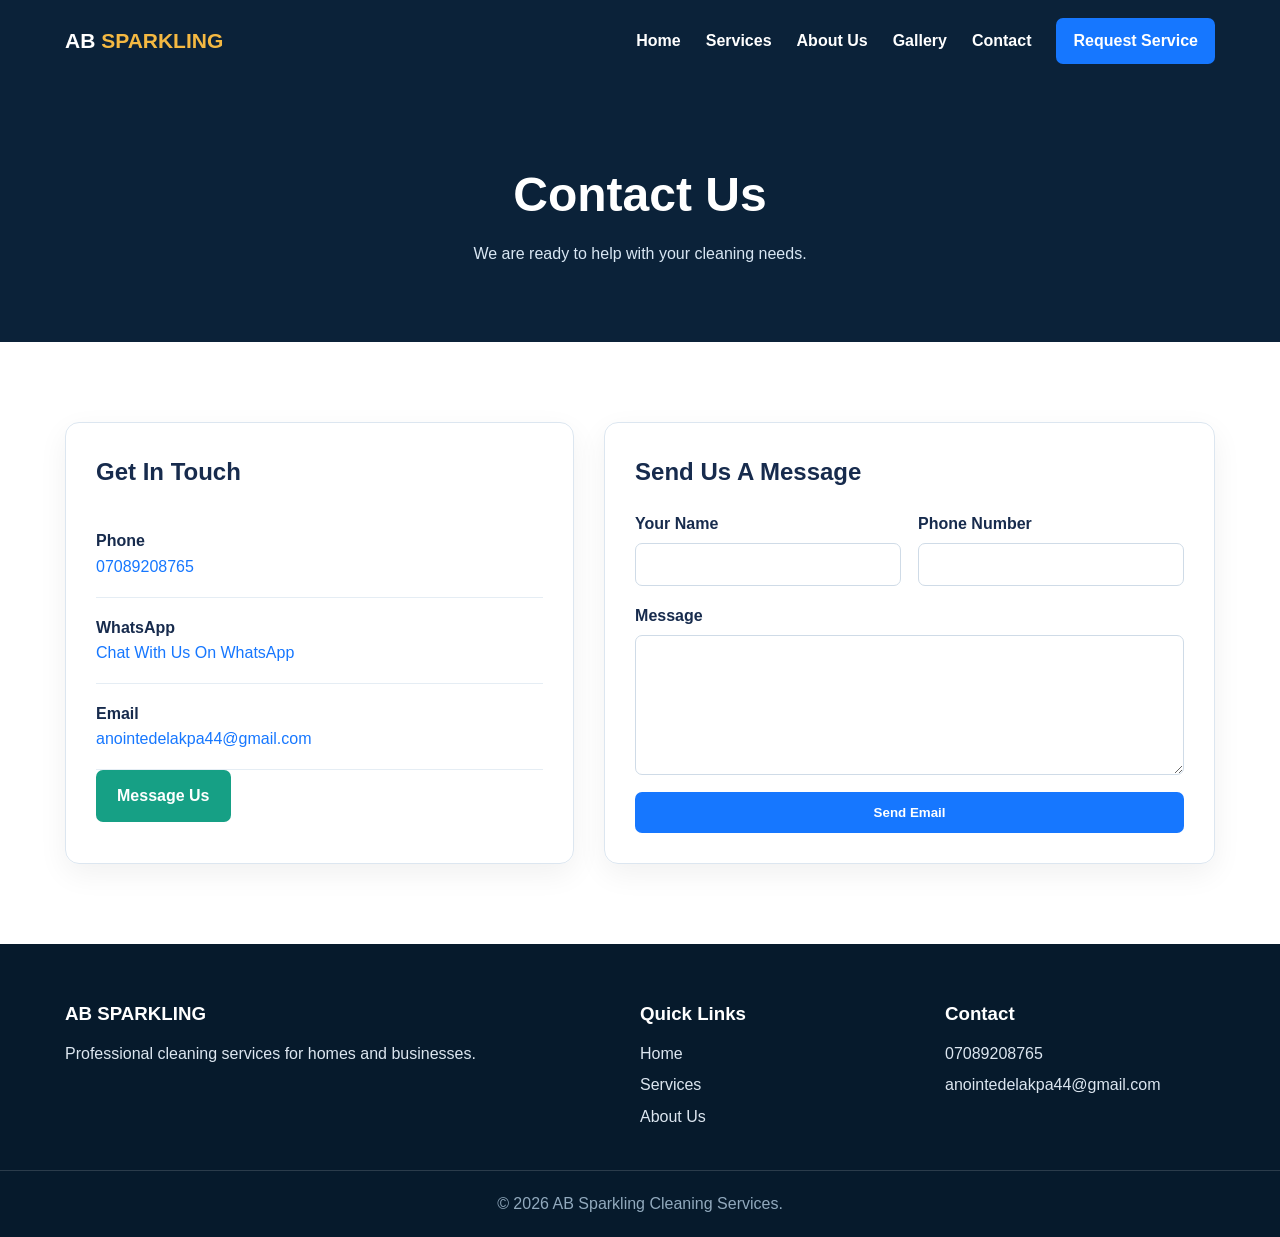
<file: contact.html>
<!DOCTYPE html>
<html lang="en">

<head>

    <meta charset="UTF-8">

    <meta name="viewport"
          content="width=device-width, initial-scale=1.0">

    <title>Contact Us | AB Sparkling Cleaning Services</title>

    <link rel="stylesheet" href="style.css">

</head>

<body>


<nav class="navbar">

    <div class="container nav-container">

        <a href="index.html" class="logo">
            AB <span>SPARKLING</span>
        </a>

        <div class="nav-links">

            <a href="index.html">Home</a>
            <a href="services.html">Services</a>
            <a href="about.html">About Us</a>
            <a href="gallery.html">Gallery</a>
            <a href="contact.html">Contact</a>

            <a href="request.html"
               class="nav-button">
                Request Service
            </a>

        </div>

    </div>

</nav>


<section class="page-header">

    <div class="container">

        <h1>
            Contact Us
        </h1>

        <p>
            We are ready to help with your cleaning needs.
        </p>

    </div>

</section>


<section class="section">

    <div class="container contact-grid">


        <div class="contact-box">

            <h2>
                Get In Touch
            </h2>


            <div class="contact-item">

                <strong>
                    Phone
                </strong>

                <a href="tel:07089208765">
                    07089208765
                </a>

            </div>


            <div class="contact-item">

                <strong>
                    WhatsApp
                </strong>

                <a
                href="https://wa.me/2347089208765"
                target="_blank">

                    Chat With Us On WhatsApp

                </a>

            </div>


            <div class="contact-item">

                <strong>
                    Email
                </strong>

                <a href="mailto:anointedelakpa44@gmail.com">

                    anointedelakpa44@gmail.com

                </a>

            </div>


            <a
            href="https://wa.me/2347089208765"
            target="_blank"
            class="btn whatsapp">

                Message Us

            </a>

        </div>


        <div class="contact-box">

            <h2>
                Send Us A Message
            </h2>


            <form
            action="mailto:anointedelakpa44@gmail.com"
            method="post"
            enctype="text/plain">


                <div class="form-grid">


                    <div class="field">

                        <label>
                            Your Name
                        </label>

                        <input
                        type="text"
                        name="Name"
                        required>

                    </div>


                    <div class="field">

                        <label>
                            Phone Number
                        </label>

                        <input
                        type="tel"
                        name="Phone"
                        required>

                    </div>


                    <div class="field full">

                        <label>
                            Message
                        </label>

                        <textarea
                        name="Message"
                        required>
                        </textarea>

                    </div>


                    <div class="field full">

                        <button
                        type="submit"
                        class="btn">

                            Send Email

                        </button>

                    </div>

                </div>

            </form>

        </div>

    </div>

</section>


<footer>

    <div class="container footer-grid">

        <div>

            <h3>AB SPARKLING</h3>

            <p>
                Professional cleaning services
                for homes and businesses.
            </p>

        </div>


        <div>

            <h3>Quick Links</h3>

            <a href="index.html">Home</a>
            <a href="services.html">Services</a>
            <a href="about.html">About Us</a>

        </div>


        <div>

            <h3>Contact</h3>

            <a href="tel:07089208765">
                07089208765
            </a>

            <a href="mailto:anointedelakpa44@gmail.com">
                anointedelakpa44@gmail.com
            </a>

        </div>

    </div>

    <div class="copyright">
        © 2026 AB Sparkling Cleaning Services.
    </div>

</footer>

</body>
</html>
</file>
<file: style.css>
* {
    margin: 0;
    padding: 0;
    box-sizing: border-box;
}


html {
    scroll-behavior: smooth;
}


body {
    font-family: Arial, Helvetica, sans-serif;
    color: #172b4d;
    background: #ffffff;
    line-height: 1.6;
}


a {
    text-decoration: none;
}


img {
    display: block;
    width: 100%;
}


.container {
    width: 90%;
    max-width: 1150px;
    margin: auto;
}


/* =========================
   NAVIGATION
========================= */

.navbar {
    background: #0b2239;
    padding: 18px 0;
    position: sticky;
    top: 0;
    z-index: 1000;
}


.nav-container {
    display: flex;
    align-items: center;
    justify-content: space-between;
}


.logo {
    color: white;
    font-size: 21px;
    font-weight: 800;
}


.logo span {
    color: #f5b942;
}


.nav-links {
    display: flex;
    align-items: center;
    gap: 25px;
}


.nav-links a {
    color: white;
    font-weight: 600;
}


.nav-links a:hover {
    color: #f5b942;
}


.nav-button {
    background: #1677ff;
    padding: 10px 17px;
    border-radius: 7px;
}


/* =========================
   HERO
========================= */

.hero {
    min-height: 650px;

    background:
        linear-gradient(
            rgba(5, 25, 43, 0.72),
            rgba(5, 25, 43, 0.58)
        ),

        url("https://images.unsplash.com/photo-1581578731548-c64695cc6952?auto=format&fit=crop&w=1800&q=85");

    background-size: cover;
    background-position: center;

    display: flex;
    align-items: center;
}


.hero-content {
    color: white;
    max-width: 720px;
}


.hero-label {
    color: #f5b942;
    font-size: 14px;
    font-weight: bold;
    letter-spacing: 2px;
}


.hero h1 {
    font-size: 70px;
    line-height: 1.05;
    margin: 18px 0;
}


.hero h1 span {
    color: #f5b942;
}


.hero-text {
    font-size: 19px;
    margin-bottom: 28px;
    max-width: 620px;
}


.hero-buttons {
    display: flex;
    gap: 10px;
    flex-wrap: wrap;
}


/* =========================
   BUTTON
========================= */

.btn {
    display: inline-block;
    background: #1677ff;
    color: white;

    padding: 13px 21px;

    border-radius: 7px;

    font-weight: bold;

    border: none;

    cursor: pointer;
}


.btn:hover {
    opacity: 0.9;
}


.whatsapp {
    background: #16a085;
}


.gold {
    background: #f5b942;
    color: #172b4d;
}


/* =========================
   SECTIONS
========================= */

.section {
    padding: 80px 0;
}


.light {
    background: #f5f8fb;
}


.section-heading {
    text-align: center;
    max-width: 700px;
    margin: 0 auto 45px;
}


.section-heading p {
    color: #1677ff;
    font-weight: bold;
    letter-spacing: 2px;
}


.section-heading h2 {
    font-size: 40px;
    margin: 8px 0;
}


.section-heading span {
    color: #61758a;
}


.section-label {
    color: #1677ff;
    font-weight: bold;
    letter-spacing: 2px;
}


/* =========================
   SERVICE CARDS
========================= */

.cards {
    display: grid;
    grid-template-columns: repeat(3, 1fr);
    gap: 25px;
}


.card {
    background: white;

    border: 1px solid #dce6f0;

    border-radius: 14px;

    overflow: hidden;

    box-shadow:
        0 10px 30px rgba(0, 0, 0, 0.07);
}


.card img {
    height: 230px;
    object-fit: cover;
}


.card-content {
    padding: 24px;
}


.card h3 {
    font-size: 23px;
    margin-bottom: 10px;
}


.card p {
    color: #61758a;
    margin-bottom: 17px;
}


.card a {
    color: #1677ff;
    font-weight: bold;
}


/* =========================
   ABOUT
========================= */

.about-section {
    padding: 85px 0;
    background: #f5f8fb;
}


.about-container {
    display: grid;
    grid-template-columns: 1fr 1fr;
    gap: 55px;
    align-items: center;
}


.about-image img {
    height: 450px;
    object-fit: cover;
    border-radius: 16px;
}


.about-text h2 {
    font-size: 42px;
    line-height: 1.15;
    margin: 12px 0 20px;
}


.about-text p:not(.section-label) {
    color: #61758a;
    margin-bottom: 16px;
}


/* =========================
   PAGE HEADER
========================= */

.page-header {
    background: #0b2239;
    color: white;
    text-align: center;

    padding: 75px 0;
}


.page-header h1 {
    font-size: 48px;
}


.page-header p {
    color: #d8e6f3;
    margin-top: 8px;
}


/* =========================
   SERVICE PAGE
========================= */

.service-list {
    display: grid;
    gap: 28px;
}


.service-box {
    display: grid;
    grid-template-columns: 1fr 1fr;

    border: 1px solid #dce6f0;

    border-radius: 16px;

    overflow: hidden;

    box-shadow:
        0 10px 30px rgba(0, 0, 0, 0.06);
}


.service-box:nth-child(even) img {
    order: 2;
}


.service-box img {
    height: 340px;
    object-fit: cover;
}


.service-content {
    padding: 35px;
}


.service-content small {
    color: #1677ff;
    font-weight: bold;
}


.service-content h2 {
    font-size: 32px;
    margin: 8px 0 13px;
}


.service-content p {
    color: #61758a;
    margin-bottom: 20px;
}


/* =========================
   GALLERY
========================= */

.gallery {
    display: grid;

    grid-template-columns:
        repeat(3, 1fr);

    gap: 18px;
}


.gallery img {
    height: 280px;
    object-fit: cover;
    border-radius: 12px;

    transition: 0.3s;
}


.gallery img:hover {
    transform: scale(1.02);
}


/* =========================
   CONTACT
========================= */

.contact-grid {
    display: grid;

    grid-template-columns:
        1fr 1.2fr;

    gap: 30px;
}


.contact-box {
    border: 1px solid #dce6f0;

    border-radius: 14px;

    padding: 30px;

    box-shadow:
        0 10px 30px rgba(0,0,0,.06);
}


.contact-box h2 {
    margin-bottom: 20px;
}


.contact-item {
    padding: 17px 0;

    border-bottom:
        1px solid #e5edf4;
}


.contact-item strong {
    display: block;
}


.contact-item a {
    color: #1677ff;
}


.request-image img {
    height: 380px;
    object-fit: cover;
    border-radius: 12px;
}


.request-image h2 {
    margin-top: 20px;
    margin-bottom: 10px;
}


.request-image p {
    color: #61758a;
}


/* =========================
   FORM
========================= */

.form-grid {
    display: grid;

    grid-template-columns:
        1fr 1fr;

    gap: 17px;
}


.field {
    display: flex;
    flex-direction: column;
    gap: 6px;
}


.field label {
    font-weight: bold;
}


.full {
    grid-column: 1 / -1;
}


.field input,
.field select,
.field textarea {
    width: 100%;

    padding: 12px;

    border: 1px solid #cfdbe7;

    border-radius: 7px;

    font-family: Arial, sans-serif;

    font-size: 15px;
}


.field textarea {
    min-height: 140px;

    resize: vertical;
}


/* =========================
   CTA
========================= */

.cta {
    background:
        linear-gradient(
            135deg,
            #102a43,
            #1677ff
        );

    color: white;

    text-align: center;

    padding: 75px 20px;
}


.cta h2 {
    font-size: 40px;
    margin-bottom: 10px;
}


.cta p {
    color: #dce9f6;
    margin-bottom: 25px;
}


/* =========================
   FOOTER
========================= */

footer {
    background: #061a2c;

    color: #dce6f0;

    padding: 55px 0 20px;
}


.footer-grid {
    display: grid;

    grid-template-columns:
        2fr 1fr 1fr;

    gap: 35px;
}


footer h3 {
    color: white;

    margin-bottom: 12px;
}


footer a {
    display: block;

    color: #dce6f0;

    margin: 6px 0;
}


footer a:hover {
    color: #f5b942;
}


.copyright {
    text-align: center;

    border-top:
        1px solid rgba(255,255,255,.15);

    margin-top: 35px;

    padding-top: 20px;

    color: #91a9bd;
}


/* =========================
   TABLET
========================= */

@media (max-width: 850px) {

    .nav-links {
        gap: 12px;
    }


    .cards {
        grid-template-columns:
            repeat(2, 1fr);
    }


    .gallery {
        grid-template-columns:
            repeat(2, 1fr);
    }


    .about-container,
    .contact-grid {
        grid-template-columns: 1fr;
    }


    .service-box {
        grid-template-columns: 1fr;
    }


    .service-box:nth-child(even) img {
        order: 0;
    }


    .footer-grid {
        grid-template-columns:
            1fr 1fr;
    }

}


/* =========================
   MOBILE
========================= */

@media (max-width: 600px) {

    .navbar {
        padding: 17px 0;
    }


    .nav-container {
        flex-direction: column;
        gap: 15px;
    }


    .nav-links {
        flex-wrap: wrap;
        justify-content: center;
        gap: 10px 15px;
    }


    .nav-links a {
        font-size: 13px;
    }


    .nav-button {
        padding: 8px 12px;
    }


    .hero {
        min-height: 650px;
    }


    .hero-content {
        padding-top: 40px;
    }


    .hero h1 {
        font-size: 45px;
    }


    .hero-text {
        font-size: 17px;
    }


    .section {
        padding: 60px 0;
    }


    .section-heading h2 {
        font-size: 32px;
    }


    .cards,
    .gallery,
    .form-grid,
    .footer-grid {
        grid-template-columns: 1fr;
    }


    .about-container {
        gap: 30px;
    }


    .about-image img {
        height: 330px;
    }


    .about-text h2 {
        font-size: 34px;
    }


    .page-header h1 {
        font-size: 38px;
    }


    .service-content {
        padding: 25px;
    }


    .service-content h2 {
        font-size: 28px;
    }


    .gallery img {
        height: 250px;
    }


    .cta h2 {
        font-size: 32px;
    }


    .full {
        grid-column: auto;
    }

}
</file>
